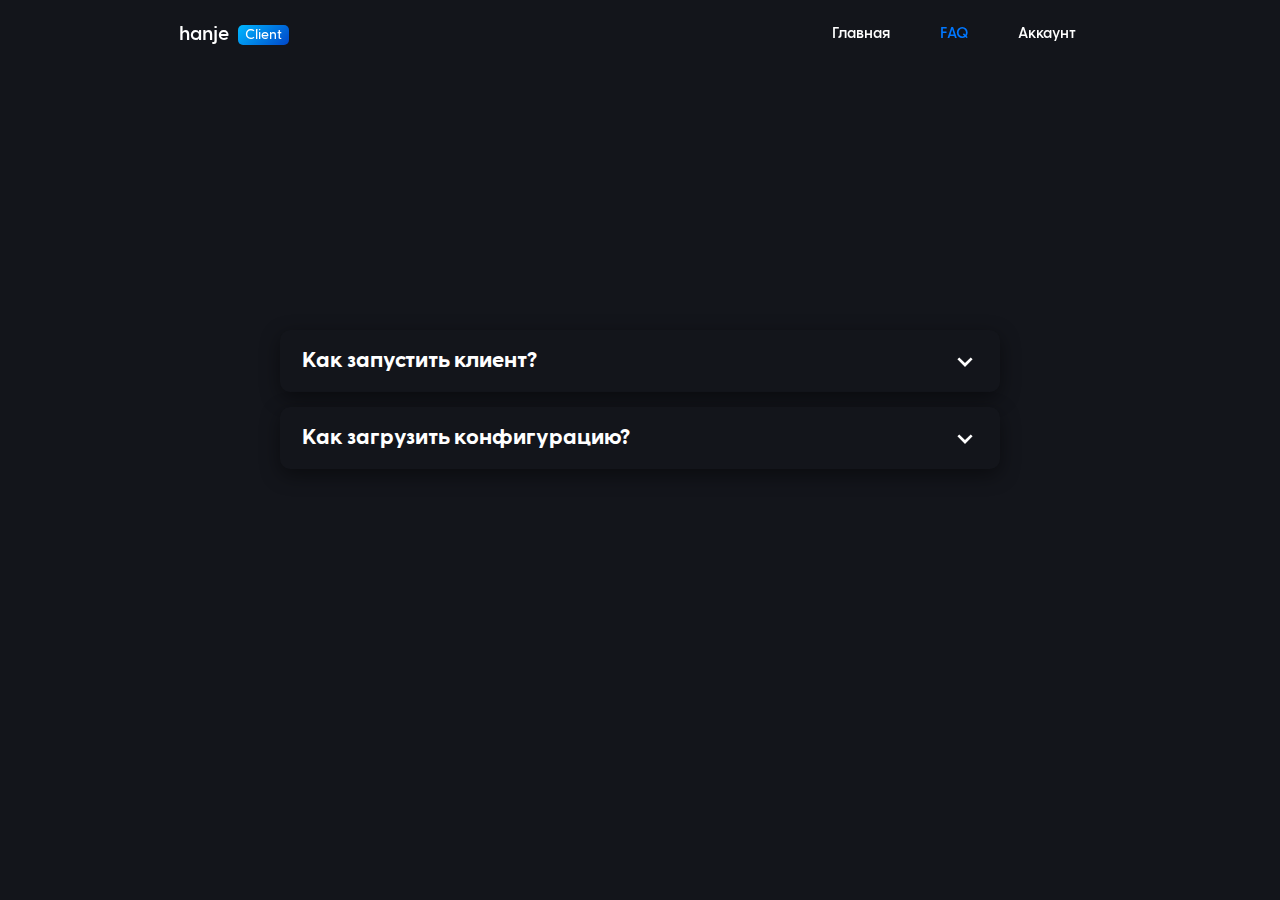
<file: faq.php.html>
<!DOCTYPE html>
<html lang="en">
<head>
    <meta charset="UTF-8">
    <meta name="viewport" content="width=device-width, initial-scale=1.0">
    <title>FAQ - hanje Client</title>
    <link rel="shortcut icon" href="img/ellogo.png">
    <link href='boxicons%402.1.4/css/boxicons.min.css' rel='stylesheet'>
    <link rel="stylesheet" href="css2?family=Material+Symbols+Outlined:opsz,wght,FILL,GRAD@24,400,1,0">
    <link rel="stylesheet" href="css/other.css">
</head>
<body>

    <div class="preloader">
        <div class="preloader__row">
          <div class="preloader__item"></div>
          <div class="preloader__item"></div>
        </div>
      </div>

    <header class="">
        <a class="logo" href="index.html">hanje <span>Client</span></a>
        <ul class="navlist">
            <li><a href="index.html">Главная</a></li>
            <li><a style="color: var(--glavny-color);" href="faq.html">FAQ</a></li>
            <li><a href="cabinet/cabinet-3.html">Аккаунт</a></li>
            <!--<li><a class="login" href="">Авторизация</a></li>-->
        </ul>
    </header>

    <!-- Секция #1 - Faq Основное -->
    <section id="main">
        <div class="page-text">
            <h1 class="main-text anim">Часто задаваемые вопросы</h1>
            <p class="desc-text anim">Здесь вы сможете найти ответы на часто задаваемые вопросы <br> для лучшего понятия работы сервиса</p>
        </div>
    <div id="faq-u">
        <div class="faq">
            <div class="question">
                <h2 class="qatitle">Как запустить клиент?</h2>
                <svg xmlns="http://www.w3.org/2000/svg" width="32" height="32" viewbox="0 0 24 24" style="fill: rgb(255, 255, 255);"><path d="M16.293 9.293 12 13.586 7.707 9.293l-1.414 1.414L12 16.414l5.707-5.707z"></path></svg>
            </div>
            <div class="answer">
                <p>С начала вам нужно скачать клиент на сайте
                    <br>После вам нужно запустить BlueStacks
                    <br>После этого запустите лоадер чита
                </p>
            </div>
        </div>
        <div class="faq">
            <div class="question">
                <h2 class="qatitle">Как загрузить конфигурацию?</h2>
                <svg xmlns="http://www.w3.org/2000/svg" width="32" height="32" viewbox="0 0 24 24" style="fill: rgb(255, 255, 255);"><path d="M16.293 9.293 12 13.586 7.707 9.293l-1.414 1.414L12 16.414l5.707-5.707z"></path></svg>
            </div>
            <div class="answer">
                <p> Soon...
                </p>
            </div>
        </div>
            </div>
        </div>
        <div class="faq">
            <div class="question">
    </div>
    </section>

    <!-- Секция #5 - Футер (тех поддержка)-->
    <footer> </footer>

    <script>

        // Loading page
        window.onload = function () {
          document.body.classList.add('loaded_hiding');
          window.setTimeout(function () {
            document.body.classList.add('loaded');
            document.body.classList.remove('loaded_hiding');
          }, 500);
        }

        //Sticky header 
        document.addEventListener("DOMContentLoaded", function() {
            const header = document.querySelector("header");
            window.addEventListener("scroll", function() { 
                header.classList.toggle("sticky", window.scrollY > 20);
            });
        });

        // FAQs

        const faqs = document.querySelectorAll(".faq");

        faqs.forEach((faq) => {
            faq.addEventListener("click", () => {
                faq.classList.toggle("active");
            });
        });
    </script>
</body>
</html>
</file>
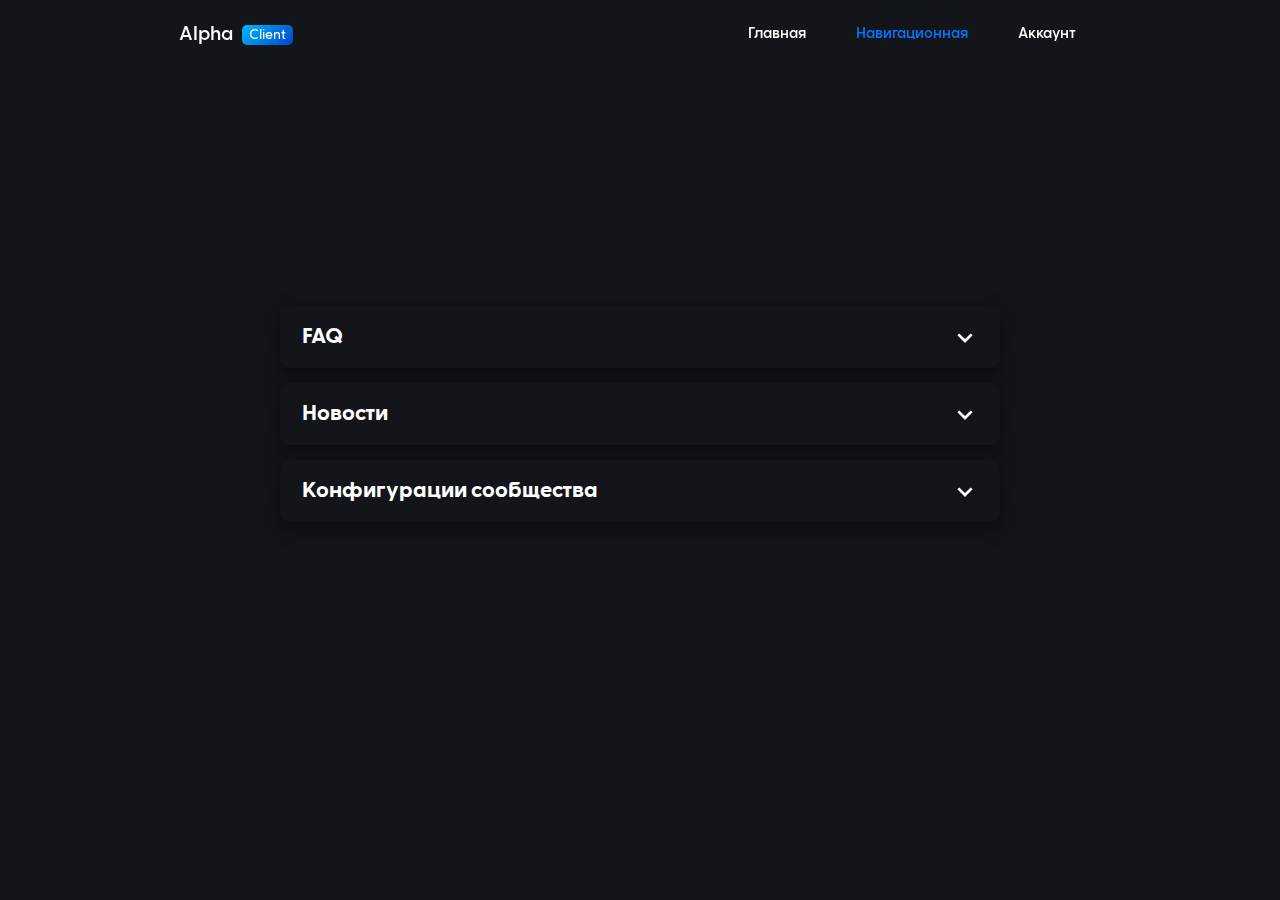
<file: vibor.html>
<!DOCTYPE html>
<html lang="en">
<head>
    <meta charset="UTF-8">
    <meta name="viewport" content="width=device-width, initial-scale=1.0">
    <title>FAQ -  Alpha Client</title>
    <link rel="shortcut icon" href="img/ellogo.png">
    <link href='boxicons%402.1.4/css/boxicons.min.css' rel='stylesheet'>
    <link rel="stylesheet" href="css2?family=Material+Symbols+Outlined:opsz,wght,FILL,GRAD@24,400,1,0">
    <link rel="stylesheet" href="css/other.css">
</head>
<body>

    <div class="preloader">
        <div class="preloader__row">
          <div class="preloader__item"></div>
          <div class="preloader__item"></div>
        </div>
      </div>

    <header class="">
        <a class="logo" href="index.html">Alpha <span>Client</span></a>
        <ul class="navlist">
            <li><a href="index.html">Главная</a></li>
            <li><a style="color: var(--glavny-color);" href="vibor.html">Навигационная</a></li>
            <li><a href="cabinet/cabinet-3.html">Аккаунт</a></li>
            <!-- <li><a class="login" href=""></a></li> -->
        </ul>
    </header>

    <!-- Секция #1 - Faq Основное -->
    <section id="main">
        <div class="page-text">
            <h1 class="main-text anim">Выбери нужную тебе страницу</h1>
            <p class="desc-text anim">Данная страница - навигационная</p>
        </div>
    <div id="faq-u">
        <div class="faq">
            <div class="question">
                <h2 class="qatitle">FAQ</h2>
                <svg xmlns="http://www.w3.org/2000/svg" width="32" height="32" viewbox="0 0 24 24" style="fill: rgb(255, 255, 255);"><path d="M16.293 9.293 12 13.586 7.707 9.293l-1.414 1.414L12 16.414l5.707-5.707z"></path></svg>
            </div>
            <div class="answer">
                <p><a style="color: var(--main-color)" href="faq.php.html">Данная страница поможет вам с клиентом, с разными ошибками клиента</a>
                </p>
            </div>
        </div>
        <div class="faq">
            <div class="question">
                <h2 class="qatitle">Новости</h2>
                <svg xmlns="http://www.w3.org/2000/svg" width="32" height="32" viewbox="0 0 24 24" style="fill: rgb(255, 255, 255);"><path d="M16.293 9.293 12 13.586 7.707 9.293l-1.414 1.414L12 16.414l5.707-5.707z"></path></svg>
            </div>
            <div class="answer">
                <p><a style="color: var(--main-color)" href="co news.html">Данная страница поможет вам узнать все самые актуальные новости о клиенте</a>
                </p>
            </div>
        </div>
            </div>
        </div>
        <div id="faq-u">
        <div class="faq">
            <div class="question">
                <h2 class="qatitle">Конфигурации сообщества</h2>
                <svg xmlns="http://www.w3.org/2000/svg" width="32" height="32" viewBox="0 0 24 24" style="fill: rgb(255, 255, 255);"><path d="M16.293 9.293 12 13.586 7.707 9.293l-1.414 1.414L12 16.414l5.707-5.707z"></path></svg>
            </div>
            <div class="answer">
               <!-- <p><a style="color: var(--main-color)" href="configs.html">Данная страница содержит конфигурации наших пользователей для нашего клиента</a> -->
                </p>
            </div>
        </div>
    </div>
    </section>

    <footer> </footer>

    <script>

        // Loading page
        window.onload = function () {
          document.body.classList.add('loaded_hiding');
          window.setTimeout(function () {
            document.body.classList.add('loaded');
            document.body.classList.remove('loaded_hiding');
          }, 500);
        }

        //Sticky header 
        document.addEventListener("DOMContentLoaded", function() {
            const header = document.querySelector("header");
            window.addEventListener("scroll", function() { 
                header.classList.toggle("sticky", window.scrollY > 20);
            });
        });

        // FAQs

        const faqs = document.querySelectorAll(".faq");

        faqs.forEach((faq) => {
            faq.addEventListener("click", () => {
                faq.classList.toggle("active");
            });
        });
    </script>
</body>
</html>
</file>
<file: css/other.css>
﻿/*@import url('https://fonts.googleapis.com/css2?family=Inter:wght@300;400;500;600;700;800&display=swap');*/

@font-face {
    font-family: dbold;
    src: local('Greycliff CF Demi Bold'), local('Greycliff-CF-Demi-Bold'),
        url('../other/demibold/GreycliffCF-DemiBold.woff2') format('woff2'),
        url('../other/demibold/GreycliffCF-DemiBold.woff') format('woff'),
        url('../other/demibold/GreycliffCF-DemiBold.ttf') format('truetype');
    font-weight: 700;
    font-style: normal;
}

@font-face {
    font-family: bold;
    src: local('Greycliff CF Bold'), local('Greycliff-CF-Bold'),
        url('../other/bold/GreycliffCF-Bold.woff2') format('woff2'),
        url('../other/bold/GreycliffCF-Bold.woff') format('woff'),
        url('../other/bold/GreycliffCF-Bold.ttf') format('truetype');
    font-weight: 600;
    font-style: normal;
}

@font-face {
    font-family: medium;
    src: local('Greycliff CF Medium'), local('Greycliff-CF-Medium'),
        url('../other/medium/GreycliffCF-Medium.woff2') format('woff2'),
        url('../other/medium/GreycliffCF-Medium.woff') format('woff'),
        url('../other/medium/GreycliffCF-Medium.ttf') format('truetype');
    font-weight: 500;
    font-style: normal;
}
@font-face {
    font-family: regular;
    src: local('Greycliff CF Regular'), local('Greycliff-CF-Regular'),
        url('../other/regular/GreycliffCF-Regular.woff2') format('woff2'),
        url('../other/regular/GreycliffCF-Regular.woff') format('woff'),
        url('../other/regular/GreycliffCF-Regular.ttf') format('truetype');
    font-weight: 400;
    font-style: normal;
  }

::-webkit-scrollbar {
    width: 7px;
  }
  
::-webkit-scrollbar-track {
background: #100f13;
}

::-webkit-scrollbar-thumb {
background: #383838;
border-radius: 20px;
}


::-webkit-scrollbar-button {
display: none;
}

* {
    margin: 0;
    padding: 0;
    text-decoration: none;
    box-sizing: border-box;
    list-style: none;
    scroll-behavior: smooth;
    font-variant-numeric: lining-nums proportional-nums;
}

body {
    font-family: dbold, sans-serif;
    background: rgb(19, 21, 27);
    transition: all 0.3s ease-in-out;
}


:root {
    --main-color: linear-gradient(135deg, #00b7ff, #0046c9);
    --dark-color: #141414;
    --glavny-color: #0077ff;
    --light-dark-color: #242424;
}

header {
    position: fixed;
    width: 100%;
    top: 0;
    right: 0;
    z-index: 1000;
    display: flex;
    align-items: center;
    justify-content: space-between;
    padding: 22px 14%;
    left: 0;
    transition: 0.3s ease;
}

header.sticky {
    padding: 16px 14%;
    background: #13151bd5;
    box-shadow: 0 0 20px #0000003e;
    border-bottom: 1px solid #2c2f35;
    backdrop-filter: blur(11px);
}

header .navlist {
    display: flex;
}
header a.active {
    color: var(--main-color);   
}
header .logo {
    font-family: dbold;
    color: #fff;
    font-size: 20px;
}

header .logo span {
    font-size: 14px;
    font-family: medium;
    vertical-align: middle;
    padding: 3px 7px 3px 7px;
    border-radius: 5px;
    margin-left: 5px;
    background: var(--main-color);
}

header .navlist a {
    color: #ffffff;
    font-size: 15px;
    font-weight: 500;
    margin: 0 25px;
    transition: all 0.3s ease;
}
header .navlist a:hover {
    color: #cacaca;
}

header .navlist .login {
    border-radius: 8px;
    font-weight: 600;
    font-size: 15px;
    padding: 6px 8px;
    color: #ffffff;
    background: linear-gradient(135deg, #00b7ff, #0046c9);
}

header .navlist .login:hover {
    background: linear-gradient(135deg, #00b7ff, #0046c9);
}

header .navlist .login:hover {
    color: #fff;
}

/* Секция #1 - Главная страница */


#main {
    position: relative;
    width: 100%;
    padding: 160px 14% 20px;
    background-size: cover;
    background-position: center;
    align-items: center;
    justify-content: center;
    color: #fff;
}

#main .page-text {
    text-align: center;
}

#main .page-text h1 {
    font-family: bold;
    color: #ffffff;
    font-size: 58px;
    line-height: 1.02;
    font-weight: 700;
    margin-bottom: 14px;
}


#main .page-text p {
    font-family: regular;
    color: #dcdcdc;
    font-size: 17px;
    line-height: 1.40;
    margin-bottom: 34px;
}

#main .page-text .main-btn {
    font-weight: 600;
    color: #fff;
    padding: 8px 12px;
    background: var(--main-color);
    border-radius: 8px;
    transition: 0.3s ease;
    box-shadow: 0 4px 20px #0000003e;
}

#main .page-text .main-btn:hover {
    background: linear-gradient(135deg, #00b7ff, #0046c9);
}

#main .page-text .faq {
    font-weight: 600;
    color: #fff;
    padding: 8px 12px;
    margin-left: 5px;
    background: none;
}

#main .page-text .main-btn span {
    vertical-align: middle;
}

#main .page-text .anim {
    opacity: 0;
    transform: translateY(30px);
    animation: moveup 0.5s ease-in-out forwards;
}


/* Секция 2 - Вопросы */

#faq-u {
    padding: 0px 14% 0px;
    margin: 0 auto;
    display: flex;
    flex-direction: column;
    align-items: center;
    position: relative;
    color: #fff;
}

#faq-u .faq {
    width: 720px;
    margin-top: 15px;
    box-shadow: 0 6px 20px #00000071;
    padding: 16px 18px;
    border-radius: 10px;
    background: #13151b;
    cursor: pointer;
    transition: 0.3s ease-in-out;
    border: 1px solid transparent;
}

#faq-u .faq:hover {
    border: 1px solid #24292e;
}

#faq-u .question {
    position: relative;
    display: flex;
    align-items: center;
}

#faq-u .question h2 {
    font-family: bold;
    font-size: 22px;
    margin-left: 3px;
}


#faq-u .answer p {
    border-top: 1px solid #24292e;
    font-size: 17px;
    font-family: regular;
    color: #dcdcdc;
    margin-top: 8px;
    padding-top: 8px;
    line-height: 1.4;
}

#faq-u .answer {
    max-height: 0;
    overflow: hidden;
    transition: max-height 0.3s ease;
}

#faq-u .faq.active {
    transform: scale(1.03);
    border: 1px solid #24292e;
}

#faq-u .faq.active .answer {
    max-height: 300px;
    transition: max-height 0.6s ease;
}

#faq-u .faq.active svg {
    transform: rotate(180deg);
}

#faq-u svg {
    position: absolute;
    right: 0px;
    transition: transform 0.3s ease;
}

@media (max-width: 880px) {
    #faq-u .faq {
        width: 560px;
    }
}


@keyframes moveup {
    100% {
        opacity: 1;
        transform: translateY(0px);
    }
}


  
@media (max-width: 1700px) {
    #main .page-text img {
        width: 480px;
    }
}

@media (max-width: 1600px) {
    #showcase .video-text video {
        width: 470px;

    }
}

@media (max-width: 1500px) {
    #main .page-text img {
        display: none;
    }
}

@media (max-width: 660px) {
    #faq-u .faq {
        width: 450px;
    }
    
    #faq-u svg {
        display: none;   
    }
}

@media (max-width: 530px) {
     #faq-u .faq {
        width: 360px;
    }
}
@media (max-width: 880px) {
    #main .page-text h1 {
        font-size: 48px;
        margin-bottom: 24px;
    }
    #main .page-text p {
        font-size: 16px;
    }
    header .navlist {
        display: none;
    }
}

@media (max-width: 720px) {
    #main {
        padding: 160px 8% 120px;
    }

    header {
        padding: 22px 8%;
    }
    header.sticky {
        padding: 16px 8%;
    }

    #whyus .container .wbox {
        margin-bottom: 20px;
    }
    #whyus {
        padding: 0 8% 120px;
    }

}

@media (max-width: 620px) {
    #main .page-text h1 {
        font-size: 42px;
    }
}

@media (max-width: 480px) {
    #main .page-text p {
        font-size: 14px;
    }
}




.gradient {
    width: 100%;
    height: 100%;
    top: 0;
    left: 0;
    position: absolute;
    background: linear-gradient(to bottom, rgba(16, 19, 21, 0.6), rgba(16, 19, 21, 0.6));
}

.transition {
    position: absolute;
    top: 0;
    left: 0;
    width: 100%;
    height: 100%;
    background-image: linear-gradient(to bottom, rgba(0, 0, 0, 0.0) 45%, #13151b);
}

.bg-img {
    position: absolute;
    width: 100%;
    height: 100%;
    background-image: url('../img/video.gif');
    background-size: cover;
    background-position: center;
    background-repeat: no-repeat;
}

.preloader {
    position: fixed;
    left: 0;
    top: 0;
    right: 0;
    bottom: 0;
    background: #13151b55;
    backdrop-filter: blur(18px);
    background-size: cover;
    background-position: center;
    z-index: 1001;
}


 
.preloader__row {
    position: relative;
    accent-color: #fff;
    top: 50%;
    left: 50%;
    width: 70px;
    height: 70px;
    margin-top: -35px;
    margin-left: -35px;
    text-align: center;
    animation: preloader-rotate 2s infinite ease-in-out;
}
 
.preloader__item {
    position: absolute;
    display: inline-block;
    top: 0;
    background-color: var(--main-color);
    border-radius: 100%;
    width: 35px;
    height: 35px;
    animation: preloader-bounce 2s infinite ease-in-out;
}
 
.preloader__item:last-child {
    top: auto;
    bottom: 0;
    animation-delay: -1s;
}
 
@keyframes preloader-rotate {
    100% {
        transform: rotate(360deg);
    }
}
 
@keyframes preloader-bounce {
    0%,
    100% {
        transform: scale(0);
    }
 
    50% {
        transform: scale(1);
    }
}
 
.loaded_hiding .preloader {
    transition: 0.5s opacity;
    opacity: 0;
}
 
.loaded .preloader {
    display: none;
}
</file>
